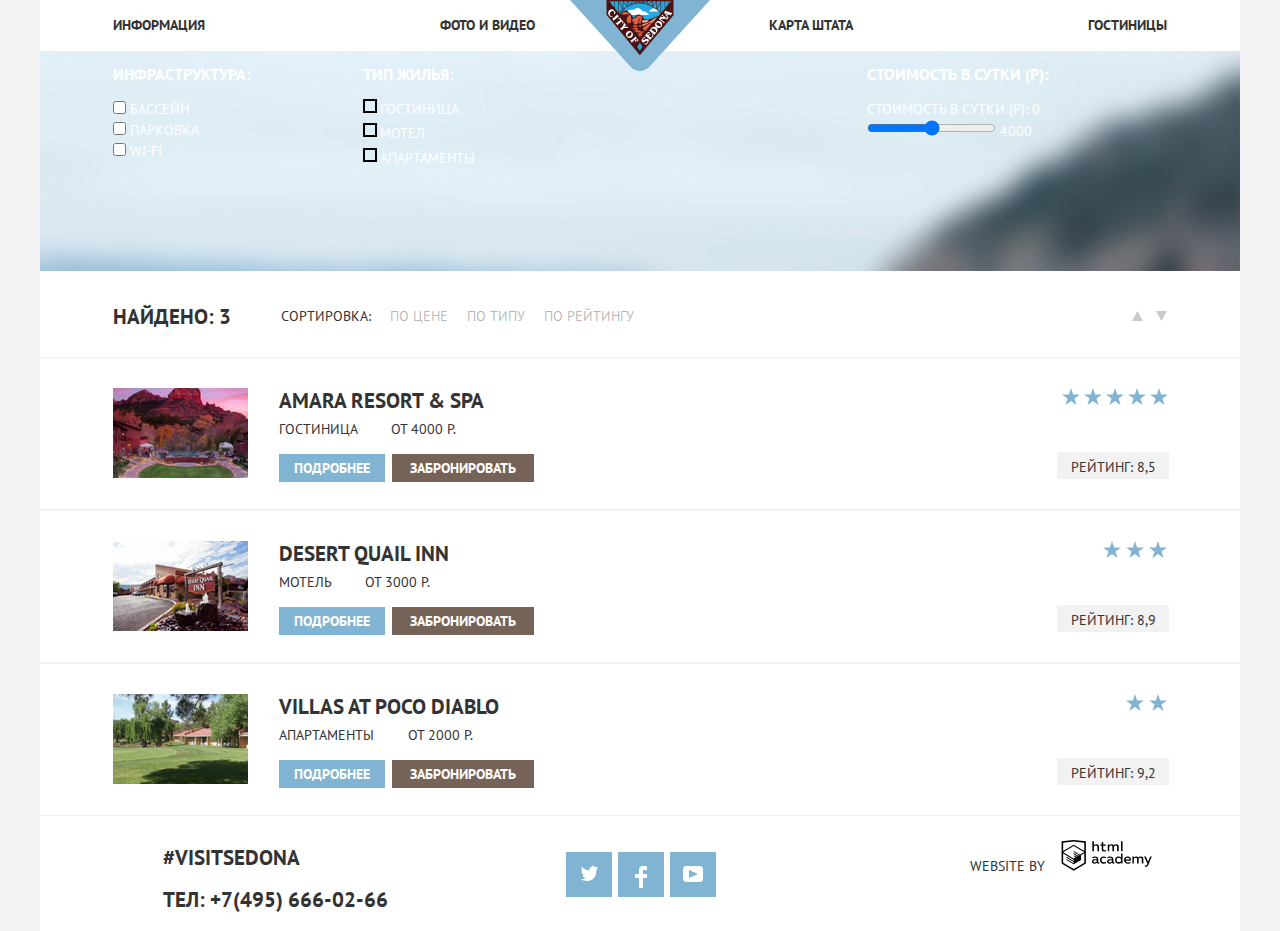
<file: hotels.html>
<!DOCTYPE html>
<html lang="ru">
<head>
    <meta charset="UTF-8">
    <title>HTML Academy: Седона</title>
    <link href="https://fonts.googleapis.com/css?family=PT+Sans:400,700&display=swap&subset=cyrillic" rel="stylesheet">
    <link  href="css/normalize.css" rel="stylesheet">
    <link href="css/style.css" rel="stylesheet">
</head>
<body>
<header>
   <nav class="main-navigation">
     <img class="logo" src="img/logo.svg" width="140" height="72" alt="sedona">
      <div class="container">
       <ul class="site-navigation">
        <li><a href="index.html">ИНФОРМАЦИЯ</a></li>
        <li><a href="gallery.html">ФОТО И ВИДЕО</a></li>
        <li><a href="map.html">КАРТА ШТАТА</a></li>
        <li><a href="hotels.html">ГОСТИНИЦЫ</a></li>
      </ul>
    </div>
   </nav>
</header>
<main>
  <section class="filter">
    <div class="container">
      <div class="hotels-wrapper">
       <div class="infrastructure">
        <h2>Инфраструктура:</h2>
        <ul>
          <li>
            <input type="checkbox" name="swimming-pool" id="filter-swimming-pool">
            <label for="filter-swimming-pool">Бассейн</label>
          </li>
          <li>
            <input type="checkbox" name="parking" id="filter-parking">
            <label for="filter-parking">Парковка</label>
          </li>
          <li>
            <input type="checkbox" name="WI-FI" id="filter-WI-FI">
            <label for="filter-WI-FI">WI-FI</label>
          </li>
        </ul>
    </div>
    <div class="type">
      <h2>Тип жилья:</h2>
           <label class="check option">
             <input class="check_input" type="checkbox">
             <span class="check_box"></span>
             ГОСТИНИЦА
           </label>
          <label class="check option">
            <input class="check_input" type="checkbox">
            <span class="check_box"></span>
            Мотел
          </label>
          <label class="check option">
          <input class="check_input" type="checkbox">
            <span class="check_box"></span>
            Апартаменты
          </label>

    </div>
    <div class="cost">
      <h2>Стоимость в сутки (Р):</h2>
        <ul>
          <li>
            <label for="costperday">Стоимость в сутки (Р):</label>
             0 <input type="range" id="costperday" name="costperday" min="0" max="4000" step="500"> 4000
          </li>
          <li>
            <output name="costperday"></output>
          </li>
        </ul>
    </div>
    </div>
    </div>
</section>
  <section class="result">
    <div class="container">
      <div class="hotels-wrapper">
        <p>Найдено: 3</p>
        <ul>
          <li>Сортировка:</li>
          <li class="result-sorting">По цене</li>
          <li class="result-sorting">По типу</li>
          <li class="result-sorting">По рейтингу</li>
        </ul>
        <div class="assets">
          <ul class="assets">
            <li class="assets-up">
              <svg xmlns="http://www.w3.org/2000/svg" width="11" height="10" viewBox="0 0 11 10">
                <path fill="#cacaca"  d="M5.5 0L0 10h11z"/>
              </svg>
            </li>
            <li class="assets-down">
              <svg xmlns="http://www.w3.org/2000/svg" width="11" height="10" viewBox="0 0 11 10">
              <path fill="#cacaca" d="M5.5 10L0 0h11"/>
              </svg>
            </li>
          </ul>
        </div>
      </div>
    </div>
  </section>
  <section class="hotels">
    <div class="container">
      <div class="hotels-wrapper">
        <img src="img/hotel-picture.jpg" width="135" height="90" alt="Amara Resort & Spa">
          <div class="hotels-info">
            <h3>Amara Resort & Spa</h3>
              <p>Гостиница <span>От 4000 Р.</span></p>
              <a  class="detail" href="#">Подробнее</a><a class="book" href="#">Забронировать</a>
          </div>
          <div class="rating">
           <ul>
            <li class="star"></li>
            <li class="star"></li>
            <li class="star"></li>
            <li class="star"></li>
            <li class="star"></li>
            </ul>
              <p>Рейтинг: 8,5</p>
        </div>
      </div>
    </div>
  </section>
  <section class="hotels">
    <div class="container">
      <div class="hotels-wrapper">
        <img src="img/hotel-2.jpg" width="135" height="90" alt="Desert Quail">
        <div class="hotels-info">
          <h3>Desert Quail Inn</h3>
          <p>Мотель <span>От 3000 Р.</span></p>
          <a class="detail" href="#">Подробнее</a><a class="book" href="#">Забронировать</a>
        </div>
        <div class="rating">
          <ul>
            <li class="star"></li>
            <li class="star"></li>
            <li class="star"></li>
          </ul>
          <p>Рейтинг: 8,9</p>
        </div>
      </div>
    </div>
  </section>
  <section class="hotels">
    <div class="container">
      <div class="hotels-wrapper">
        <img src="img/hotel-3.jpg" width="135" height="90" alt="Villas at Poco Diablo">
        <div class="hotels-info">
          <h3>Villas at Poco Diablo</h3>
           <p>Апартаменты <span>От 2000 Р.</span></p>
            <a class="detail" href="#">Подробнее</a><a class="book" href="#">Забронировать</a>
        </div>
        <div class="rating">
          <ul>
            <li class="star"></li>
            <li class="star"></li>
          </ul>
          <p>Рейтинг: 9,2</p>
        </div>
      </div>
    </div>
  </section>
</main>
<footer class="footer-info">
  <div class="container">
    <div class="hotels-wrapper">
      <div class="contacts">
        <p>#visitSEDONA</p>
        <p>Тел: +7(495) 666-02-66</p>
      </div>
      <ul class="footer-social">
        <li class="social-button"><a href="https://twitter.com/"><img src="img/tw-icon.svg" width="17" height="15" alt="TWITTER" ></a>
        </li>
        <li class="social-button"><a href="https://facebook.com"><img src="img/fb-icon.svg" width="12" height="22" alt="FACEBOOK"></a></li>
        <li class="social-button"><a href="https://youtube.com"><img src="img/youtube-icon.svg" width="20" height="16" alt="YOUTUBE"></a></li>
      </ul>
      <p class="logo-HTML">Website by
        <a href="https://htmlacademy.ru">
          <svg xmlns="http://www.w3.org/2000/svg" data-name="Layer 1" viewBox="0 0 113 39">
            <path d="M46.84 28.22a2.07 2.07 0 0 0 .58-.11v1.4a3.41 3.41 0 0 1-1.24.22 1.75 1.75 0 0 1-1.75-1 5.08 5.08 0 0 1-3.3 1.13c-1.59 0-3.06-.87-3.06-2.68 0-2.24 2.08-2.93 3.9-2.93a11.63 11.63 0 0 1 2.28.26v-.31c0-1.09-.8-1.86-2.3-1.86a7.79 7.79 0 0 0-3.15.67v-1.79a10.72 10.72 0 0 1 3.35-.58c2.48 0 4 1.18 4 3.83v3.14a.57.57 0 0 0 .69.61zm-6.76-1.19a1.42 1.42 0 0 0 1.64 1.29 3.56 3.56 0 0 0 2.53-1v-1.51a10.21 10.21 0 0 0-1.9-.22c-1.1.01-2.27.35-2.27 1.45zM53.06 20.62a5.29 5.29 0 0 1 2.7.67v1.79a4.28 4.28 0 0 0-2.42-.73 2.89 2.89 0 1 0 0 5.76 5.26 5.26 0 0 0 2.55-.67v1.8a6.58 6.58 0 0 1-2.9.6 4.42 4.42 0 0 1-4.72-4.54 4.54 4.54 0 0 1 4.79-4.68zM65.84 28.22a2.07 2.07 0 0 0 .58-.11v1.4a3.41 3.41 0 0 1-1.24.22 1.75 1.75 0 0 1-1.75-1 5.08 5.08 0 0 1-3.3 1.13c-1.59 0-3.06-.87-3.06-2.68 0-2.24 2.08-2.93 3.9-2.93a11.63 11.63 0 0 1 2.28.26v-.31c0-1.09-.8-1.86-2.3-1.86a7.79 7.79 0 0 0-3.15.67v-1.79a10.72 10.72 0 0 1 3.35-.58c2.48 0 4 1.18 4 3.83v3.14a.57.57 0 0 0 .69.61zm-6.76-1.19a1.42 1.42 0 0 0 1.64 1.29 3.56 3.56 0 0 0 2.53-1v-1.51a10.21 10.21 0 0 0-1.9-.22c-1.11.01-2.27.35-2.27 1.45zM76.67 16.85v12.76h-1.76v-1.39a4.07 4.07 0 0 1-3.35 1.62 4.62 4.62 0 0 1 0-9.22 4 4 0 0 1 3.15 1.37v-5.14h2zm-4.76 5.48a2.9 2.9 0 0 0 0 5.8 3 3 0 0 0 2.79-1.84v-2.13a3.06 3.06 0 0 0-2.79-1.83zM82.99 20.62c3.48 0 4.68 2.81 4.12 5.34h-6.58c.22 1.57 1.75 2.22 3.35 2.22a6.41 6.41 0 0 0 2.77-.62v1.68a7.5 7.5 0 0 1-3.14.6c-2.68 0-5-1.53-5-4.61a4.39 4.39 0 0 1 4.48-4.61zm.09 1.62a2.39 2.39 0 0 0-2.57 2.26h4.85a2.06 2.06 0 0 0-2.28-2.26zM89.1 29.61v-8.75h1.73v1.09a4 4 0 0 1 2.92-1.33 3 3 0 0 1 2.73 1.4 4.33 4.33 0 0 1 3.06-1.4 3.21 3.21 0 0 1 3.32 3.52v5.47h-2V24.2a1.67 1.67 0 0 0-1.73-1.84 2.94 2.94 0 0 0-2.17 1.18V29.61h-2V24.2a1.67 1.67 0 0 0-1.73-1.84 3.11 3.11 0 0 0-2.32 1.35v5.91h-2zM111.47 20.86h2l-4.1 9.93c-.95 2.28-2.19 3-3.52 3a5 5 0 0 1-1.15-.15v-1.66a3 3 0 0 0 .89.13c.95 0 1.66-.67 2.17-2l.18-.44-4.16-8.82h2.13l3 6.6zM40.66 1.53v5a4 4 0 0 1 2.83-1.2A3.41 3.41 0 0 1 47.1 8.9v5.41h-2V9.15a1.9 1.9 0 0 0-2-2.1 3.08 3.08 0 0 0-2.44 1.46v5.8h-2V1.53h2zM52.43 2.42v3.12h3.17v1.71h-3.17v4c0 1.15.53 1.53 1.66 1.53a4.71 4.71 0 0 0 1.77-.35v1.68a7.14 7.14 0 0 1-2.35.38 2.68 2.68 0 0 1-3-2.88V7.23h-1.6V5.52h1.57V2.88zM58.1 14.29V5.54h1.73v1.09a4 4 0 0 1 2.92-1.33 3 3 0 0 1 2.73 1.4 4.33 4.33 0 0 1 3.06-1.4 3.21 3.21 0 0 1 3.32 3.52v5.47h-2V8.88a1.67 1.67 0 0 0-1.73-1.84 2.94 2.94 0 0 0-2.17 1.18V14.29h-2V8.88a1.67 1.67 0 0 0-1.73-1.84 3.11 3.11 0 0 0-2.32 1.35v5.91h-2zM74.72 1.52h1.95v12.76h-1.95zM15.44.02h-.16L0 1.62v28l15.28 9.09 15.28-9.09v-28zm13.12 28.45l-13.28 7.9L2 28.47V16.99l13.22 7.87v1.43l-9.07-5.4v1.38l9.11 5.47v1.46l-9.1-5.42v1.38l9.11 5.47 9.19-5.5V19.22l4.1-2.45v11.67zm0-13.16l-3.65 2.14-1.68 1-8-4.76v1.38l6.84 4.07h-.06l-.15.09-1 .57-5.64-3.36v1.38l4.45 2.65-1.05.7-3.36-2v1.38l2.21 1.3-2.25 1.35-13.16-7.82 13.17-7.92zm0-1.39L15.21 6.05l-13.2 7.86V3.41l13.28-1.39 13.28 1.39v10.51z"/>
          </svg>
        </a>
      </p>
    </div>
  </div>
</footer>
</body>
</html>
</file>
<file: css/style.css>
html {
  box-sizing: border-box;
}

*, *::before, *::after {
  box-sizing: inherit;
}

body {
  font-family:"PT Sans", Arial,sans-serif;
  font-size: 14px;
  line-height: 21px;
  color: #333333;
  text-transform: uppercase;
  background-color: #f2f2f2;
  padding-left: 40px;
  padding-right: 40px;
  text-align: center;
}

.container {
  width: 100%;
  padding-left: 73px;
  padding-right: 73px;
}

a {
  text-decoration: none;
}

.visually-hidden {
  position: absolute !important;
  height: 1px;
  width: 1px;
  overflow: hidden;
  clip: rect(1px 1px 1px 1px); /* IE6, IE7 */
  clip: rect(1px, 1px, 1px, 1px);
  white-space: nowrap; /* added line */
}

.logo {
  height:71px;
  width: 140px;
  position: absolute;
  transform: translateX(-50%);
  left: 50%;
}

.main-navigation{
  background-color: #ffffff;
  margin: 0 auto;
}

.site-navigation {
  list-style: none;
  margin: 0 auto;
  display: flex;
  justify-content: space-between;
  padding: 0;
}

.site-navigation a {
  display: block;
  margin-top: 15px;
  margin-bottom: 15px;
  color: #333333;
  font-weight: bold;
}

.welcome{
  background-image: url("../img/fon.png");
  background-repeat: no-repeat;
  background-color: #81b3d2;
  width: 100%;
}

.advantage::before{
  content: "";
  position: absolute;
  background-image: url("../img/polygon.png");
  background-repeat: no-repeat;
  width: 100%;
  height: 70px;
  top: 521px;
  left:38px;
}

.welcome img {
  position: relative;
  margin-top:100px;
  margin-bottom: 65px;
}

.advantage {
  width: 100%;
  background-color: #ffffff;
}

.advantage h1 {
  background-color: #ffffff;
  font-size: 21px;
  font-weight: bold;
  padding-top: 59px;
  padding-bottom: 30px;
  margin: 0;
  margin-left:380px;
  width: 440px;
 }

.advantage p {
  background-color: #ffffff;
  line-height: 26px;
  padding-bottom: 56px;
  margin: 0;
}

.city {
  display: flex;
  flex-direction: row-reverse;
  background-color: #81b3d2;
  color: #ffffff;
}

.main-city {
  width: 300px;
  margin: 0 auto;
  margin-top: 30px;
}

.main-city h2 {
  width: 200px;
  font-size: 21px;
  padding-left: 80px;
}

.benefits ul {
  display: flex;
  justify-content: space-between;
  list-style: none;
  margin-top: 50px;
  margin-bottom: 80px;
}

.benefits h2 {
  font-size: 21px;
}

.benefits-housing {
  color: #333333;
  width: 255px;
  margin-left: 35px;
}

.benefits-food {
  color: #333333;
  width: 290px;
}

.benefits-souvenirs {
  color: #333333;
  width: 280px;
  margin-right: 45px;
}

.bridge {
  background-color: #81b3d2;
  display: flex;
}

.bridge-info {
  width: 305px;
  margin: 0 auto;
  padding-top: 40px;
  color: #ffffff;
}

.bridge h2 {
  width: 170px;
  font-size: 21px;
  color: #ffffff;
  margin-left: 50px;
}

.article ul {
  display: flex;
  justify-content: space-between;
  list-style: none;
  padding-top: 20px;
  padding-bottom: 20px;
}

.article h2 {
  font-size: 21px;
}

.article-area {
  width: 208px;
}

.article-route {
  width: 270px;
}

.article-route h2 {
  width: 100px;
  margin-left: 90px;
}

.article-tourist {
  width: 250px;
}

.article-tourist  h2 {
  width: 100px;
  margin-left: 90px;
}

.article p{
  padding-top: 5px;
}

.reservation {
  background-color: #ffffff;
}

.reservation h2 {
  font-size: 30px;
  line-height: 36px;
  padding-top: 50px;
}

.reservation p {
  line-height: 24px;
  color: #333333;
  width: 400px;
  margin-left: 380px;
  padding-bottom: 35px;
}

.search {
  margin: 0;
}

.map {
  background-color: #81b3d2;
  background-image: url("../img/map.png");
  background-repeat: no-repeat;
  width: 100%;
  height: 470px;
  line-height: 0;
}

.polygon img {
  position: absolute;
}

.footer-info {
  background-color: #ffffff;
  margin: 0 auto;
}

.contacts {
  font-size:21px;
  font-weight: bold;
  text-align: left;
  margin-left: 50px;
  margin-top: 10px;
  width: 230px;
}

.social-logo {
  line-height: 26px;
}

.contacts img {
  background-color: #333333;
}

.footer-social li {
  margin: 3px;
  width: 46px;
  height: 45px;
  background-color: #81b3d2;
}

.footer-social li:hover {
  background-color: #669ec0;
}

.footer-social li:active {
  background-color: #5496bd;
}

.footer-social {
  display: flex;
  justify-content: space-between;
  list-style: none;
  margin: 0 auto;
  margin-top: 33px;
  margin-left: 170px;
  padding: 0;
}

.social-button img {
  position: relative;
  top: 30%;
  transform: translate(-50% -50%);
}

.hotels-wrapper {
  display: flex;
  justify-content: flex-start;
}

.hotels {
  background-color: #ffffff;
  margin: 0 auto;
  border-top: 1px solid #f2f2f2;
  border-bottom: 1px solid #f2f2f2;
  padding-top: 30px;
  padding-bottom: 30px;
}

.hotels-info {
  width: 280px;
  margin: 0;
  margin-right: auto;
  margin-left: 31px;
  padding: 0;
  text-align: left;
}

.rating {
  width: 110px;
}

.rating ul {
  display: flex;
  justify-content: flex-end;
  width: 110px;
  list-style: none;
  margin: 0 auto;
  padding: 0;
}

.hotels-info a {
  margin-right: 7px;
}

.hotels-info h3 {
  font-size: 21px;
  line-height: 26px;
  font-weight: bold;
  margin: 0;
}

span {
 margin-left: 30px;
}

.hotels-info p {
  margin: 0;
  margin-top: 5px;
  margin-bottom: 18px;
}

.detail {
  width:110px;
  height: 27px;
  background-color: #81b3d2;
  color: #ffffff;
  font-weight: bold;
  padding: 5px 15px;
}

.book {
  width: 142px;
  height: 28px;
  background-color:#766357;
  color: #ffffff;
  font-weight: bold;
  padding: 5px 18px;
}

.detail:hover {
  background-color: #669ec0;
}

.detail:active {
  background-color: #5496bd;
  color: rgba(255, 255, 255, 0.3);
}

.book:hover {
  background-color: #604e43;
}

.book:active {
  background-color: #503e33;
  color: rgba(255, 255, 255, 0.3);
}

.star {
  background-image: url("../img/star.svg");
  background-repeat: no-repeat;
  width: 18px;
  height: 17px;
  margin-left: 5px;
}

.rating p {
  width: 112px;
  height: 27px;
  background-color: #f2f2f2;
  margin: 0;
  margin-top: 47px;
  padding-top: 5px;
}

.filter {
  display: flex;
  justify-content: flex-start;
  text-align: left;
  background-image: url("../img/filter-background.jpg");
  background-repeat: no-repeat;
  height: 220px;
  color: #ffffff;
}

.filter h2 {
  font-size: 16px;
  font-weight: bold;
}

.filter ul {
  padding: 0;
}

.filter li {
  font-size: 14px;
  list-style: none;
}
.infrastructure {
  width: 150px;
  margin: 0;
  margin-right: 100px;
}

.type {
  width: 155px;
  margin: 0;
  margin-right: auto;
}

.cost {
  width: 300px;
  margin: 0;
}

.result {
  display: flex;
  padding-top: 35px;
  padding-bottom: 30px;
  background-color: #ffffff;
}

.result ul {
  display: flex;
  justify-content: space-between;
  list-style: none;
  margin: 0;
  padding: 0;
  margin-right: auto;
  width: 353px;
}

.result p{
  font-size: 21px;
  margin: 0;
  margin-right: 50px;
  font-weight: bold;
}

button {
  font-size: 21px;
  line-height:26px;
  width: 568px;
  height: 90px;
  background-color: #766357;
  color: #ffffff;
  border: none;
}

button:hover {
  background-color: #604e43;
}

button:active {
  background-color: #503e33;
}

.logo-HTML {
  line-height: 26px;
  width: 200px;
}

.site-navigation a:hover {
  color: #333333;
}

.hotels-info h3:hover {
  color: #81b3d2;
}

.hotels-info h3:active {
  color:rgba(0, 0, 0, 0.3);
}

.assets-up {
  width: 11px;
  height: 10px;
  margin: 0 auto ;
}

.assets-down {
  width: 11px;
  height: 10px;
  margin: 0 auto;
}

.assets li {
  margin: 0 ;
}

.assets-up:hover path {
  fill:#000000;
}

.assets-down:hover path {
  fill: #000000;
}

.assets-up:active path {
  fill: #81b3d2;
}

.assets-down:active path {
  fill: #81b3d2;
}

.assets ul {
  width: 35px;
}

.result-sorting {
  color: rgba(0, 0, 0, 0.3);
}

.result-sorting:hover {
  color: #81b3d2;
}

.result-sorting:active {
  color: #000000;
}

.logo-HTML:hover path {
  fill: #81b3d2;
}

.logo-HTML:active path {
  fill: #bdbbbc;
}

.logo-HTML svg {
  width: 115px;
  height: 41px;
  padding: 0;
  margin: 0;
  padding-top: 10px;
}

.modal {
  width: 568px;
  height: 395px;
  background-color: #ffffff;
  position: absolute;
  transform: translateX(-50%);
  left: 50%;
  top: 2170px;
}

.modal label {
  font-weight: bold;
}

.modal input {
  width: 346px;
  height: 38px;
  background-color: #f2f2f2;
  border: none;
  background-image: url("");
}

.adults input {
  width: 114px;
  height: 38px;
}

.children input {
  width: 114px;
  height: 38px;
}

.modal p {
  margin-bottom: 29px;
}

.date {
  margin-top: 56px;
}

.modal label {
  padding-right: 20px;
}

.buttons input {
  background-color: #81b3d2;
  border: none;
  width: 458px;
  height: 55px;
  color: #ffffff;
  font-size: 21px;
  line-height: 26px;
  font-weight: bold;
}

.adults {
  text-align: left;
  padding-left: 55px;
}

.option {
  display: block;
  margin-bottom: 0.25em;
}

.check {
  padding-left: 1.2em;
}

.check_input {
  position: absolute;
  -webkit-appearance: none;
  -moz-appearance: none;
  appearance: none;
}

.check_box {
  position: absolute;
  margin-left: -1.2em;
  width: 1em;
  height: 1em;
  border: 2px solid #000000;
}
</file>
